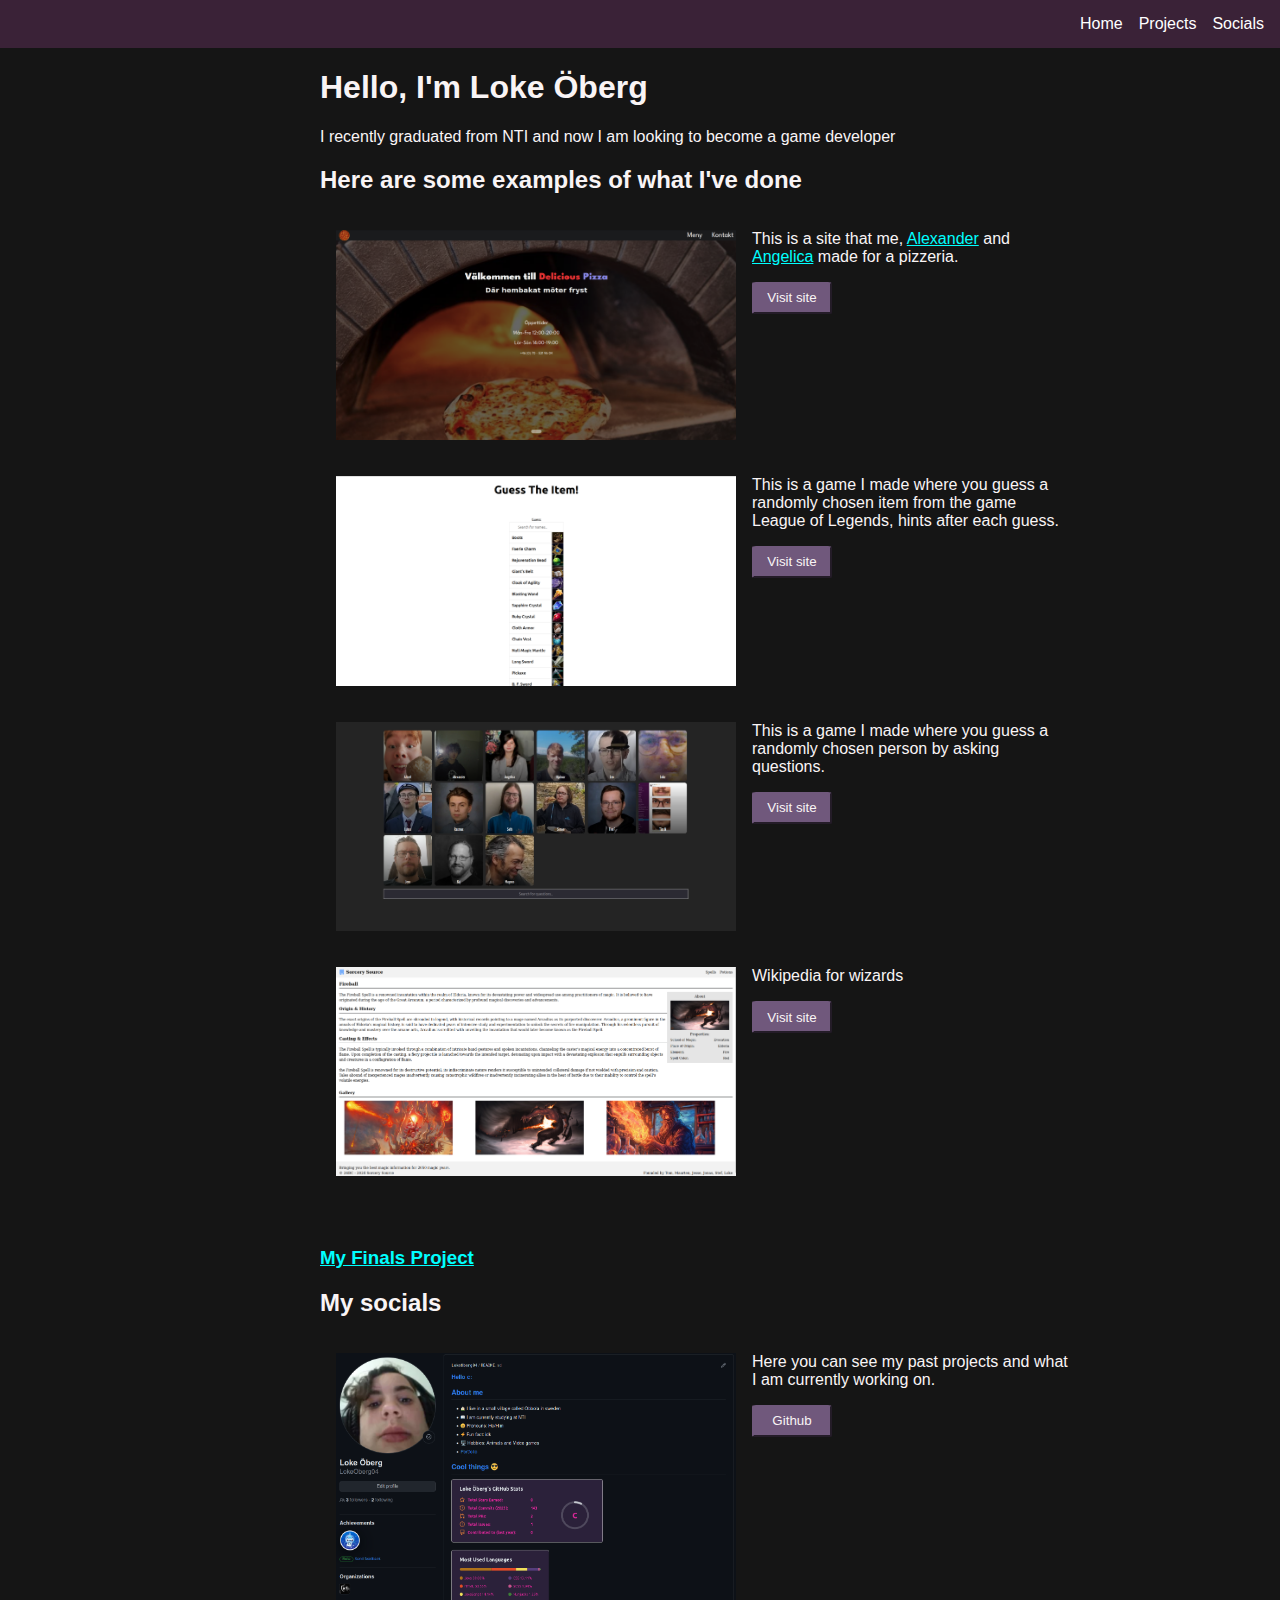
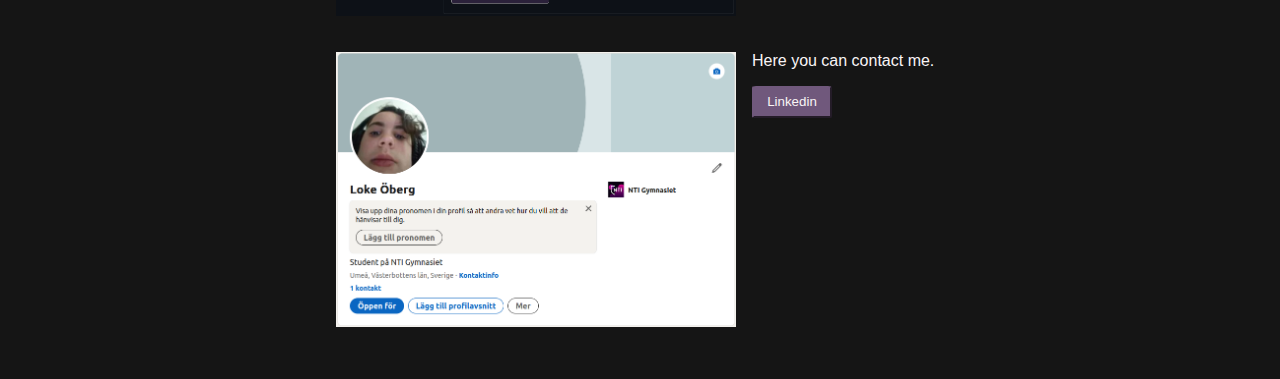
<file: index.html>
<!DOCTYPE html>
<html lang="en">

<head>
    <meta charset="UTF-8">
    <meta name="viewport" content="width=device-width, initial-scale=1.0">
    <meta name="description" content="Portfolio">
    <link rel="stylesheet" href="style.css">
    <title>Portfolio</title>
</head>

<body id="home">
    <nav>
        <a aria-label="Home" href="#home">Home</a>
        <a aria-label="Projects" href="#projects">Projects</a>
        <a aria-label="Socials" href="#socials">Socials</a>
    </nav>
    <main class="container">
        <div>
            <h1>Hello, I'm Loke Öberg</h1>
            <p>I recently graduated from NTI and now I am looking to become a game developer
            </p>
        </div>

        <div id="projects">
            <h2>Here are some examples of what I've done </h2>
            <div class="contact">
                <div class="citem">
                    <div class="item-1">
                        <img src="images/pizza.png" alt="" style="width: 25rem;">
                    </div>
                    <div class="item-2">
                        <p>This is a site that me, <a aria-label="alexanders github"
                                href="https://github.com/Alex-mp4">Alexander</a> and <a
                                href="https://github.com/AngelicaSjodin">Angelica</a> made for a pizzeria.</p>
                        <a aria-label="Visit site" href="https://lokeoberg04.github.io/te4-pizza/">
                            <button>
                                Visit site
                            </button>
                    </div>
                    </a>
                </div>
                <div class="citem">
                    <div class="item-1">
                        <img src="images/guessTI.png" alt="" style="width: 25rem;">
                    </div>
                    <div class="item-2">
                        <p>This is a game I made where you guess a randomly chosen item from the game League of Legends,
                            hints after each guess.
                        </p>
                        <a aria-label="Visit site" href="https://master--fascinating-queijadas-14a3e5.netlify.app/">
                            <button>
                                Visit site
                            </button>
                        </a>
                    </div>
                </div>
                <div class="citem">
                    <div class="item-1">
                        <img src="images/GuessWho.png" alt="" style="width: 25rem;">
                    </div>
                    <div class="item-2">
                        <p>This is a game I made where you guess a randomly chosen person by asking questions.
                        </p>
                        <a aria-label="Visit site" href="https://te4-guess-who.netlify.app/">
                            <button>
                                Visit site
                            </button>
                        </a>
                    </div>
                </div>
                <div class="citem">
                    <div class="item-1">
                        <img src="images/Wizard.png" alt="" style="width: 25rem;">
                    </div>
                    <div class="item-2">
                        <p>Wikipedia for wizards
                        </p>
                        <a aria-label="Visit site" href="https://lokeoberg04.github.io/nederl-nderna/">
                            <button>
                                Visit site
                            </button>
                        </a>
                    </div>
                </div>
            </div>
            <a aria-label=" My Finals Project" href="./Gymnasiearbete efter feedback Loke Öberg.pdf">
                <h3>My Finals Project</h3>
            </a>
        </div>
        <h2>My socials</h2>
        <div class="contact" id="socials">
            <div class="citem">
                <div class="item-1">
                    <img src="images/githubS.png" alt="" style="width: 25rem;">
                </div>
                <div class="item-2">
                    <p>Here you can see my past projects and what I am currently working on.</p>
                    <a aria-label="My github" href="https://github.com/LokeOberg04">
                        <button>
                            Github
                        </button>
                </div>
                </a>
            </div>
            <div class="citem">
                <div class="item-1">
                    <img src="images/linkedin.png" alt="" style="width: 25rem;">
                </div>
                <div class="item-2">
                    <p>Here you can contact me.</p>
                    <a aria-label="My linkedin" href="https://www.linkedin.com/in/loke-%C3%B6berg-149b1a292/">
                        <button>
                            Linkedin
                        </button>
                    </a>
                </div>
            </div>
        </div>
    </main>
</body>

</html>
</file>
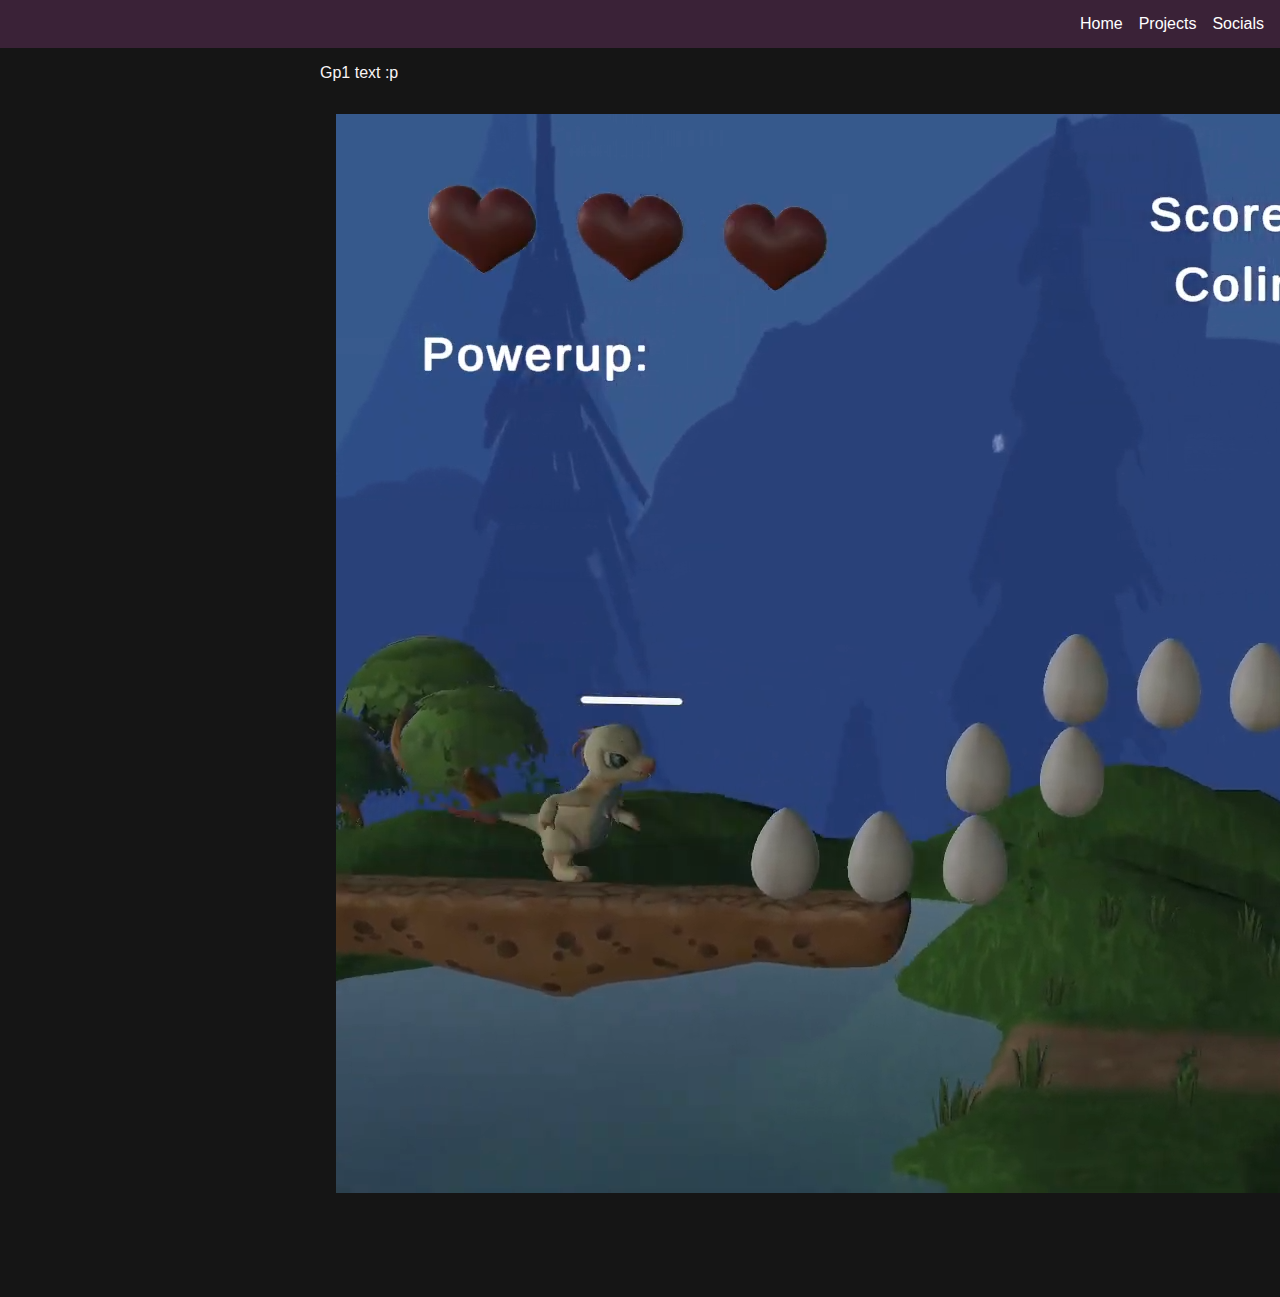
<file: GP1.html>
<!DOCTYPE html>
<html lang="en">

<head>
    <meta charset="UTF-8">
    <meta name="viewport" content="width=device-width, initial-scale=1.0">
    <meta name="description" content="Portfolio">
    <link rel="stylesheet" href="style.css">
    <title>Portfolio</title>
</head>

<body id="home">
    <nav>
        <a aria-label="Home" href="index.html#home">Home</a>
        <a aria-label="Projects" href="index.html#projects">Projects</a>
        <a aria-label="Socials" href="index.html#socials">Socials</a>
    </nav>
    <main class="projectPage">
        <div></div>
        <div class="citem"><p>Gp1 text :p</p></div>
                                                <div class="citem">
                    <div class="item-1">
                        <img src="images/GP1.png" alt="">
                    </div>
                    <div class="tags">
                        <div class="tag">
                            <p>16 People</p>
                        </div>
                        <div class="tag">
                            <p>2 Weeks</p>
                        </div>
                        <div class="tag">
                            <p>Unity</p>
                        </div>
                    </div>
                    <div class="item-2">
                        <p>RUUUUUUUUUUUUUUUUUUUUUUUUN.</p>
                        <!-- <a aria-label="View Project" href="https://futuregames.itch.io/cold-signal"> -->
                            <a aria-label="View Project" href="https://futuregames.itch.io/dashing-dinos">
                            <button>
                                Itch.Io Page
                            </button>
                        </a>
                    </div>
                </div>
    </main>
</body>

</html>
</file>
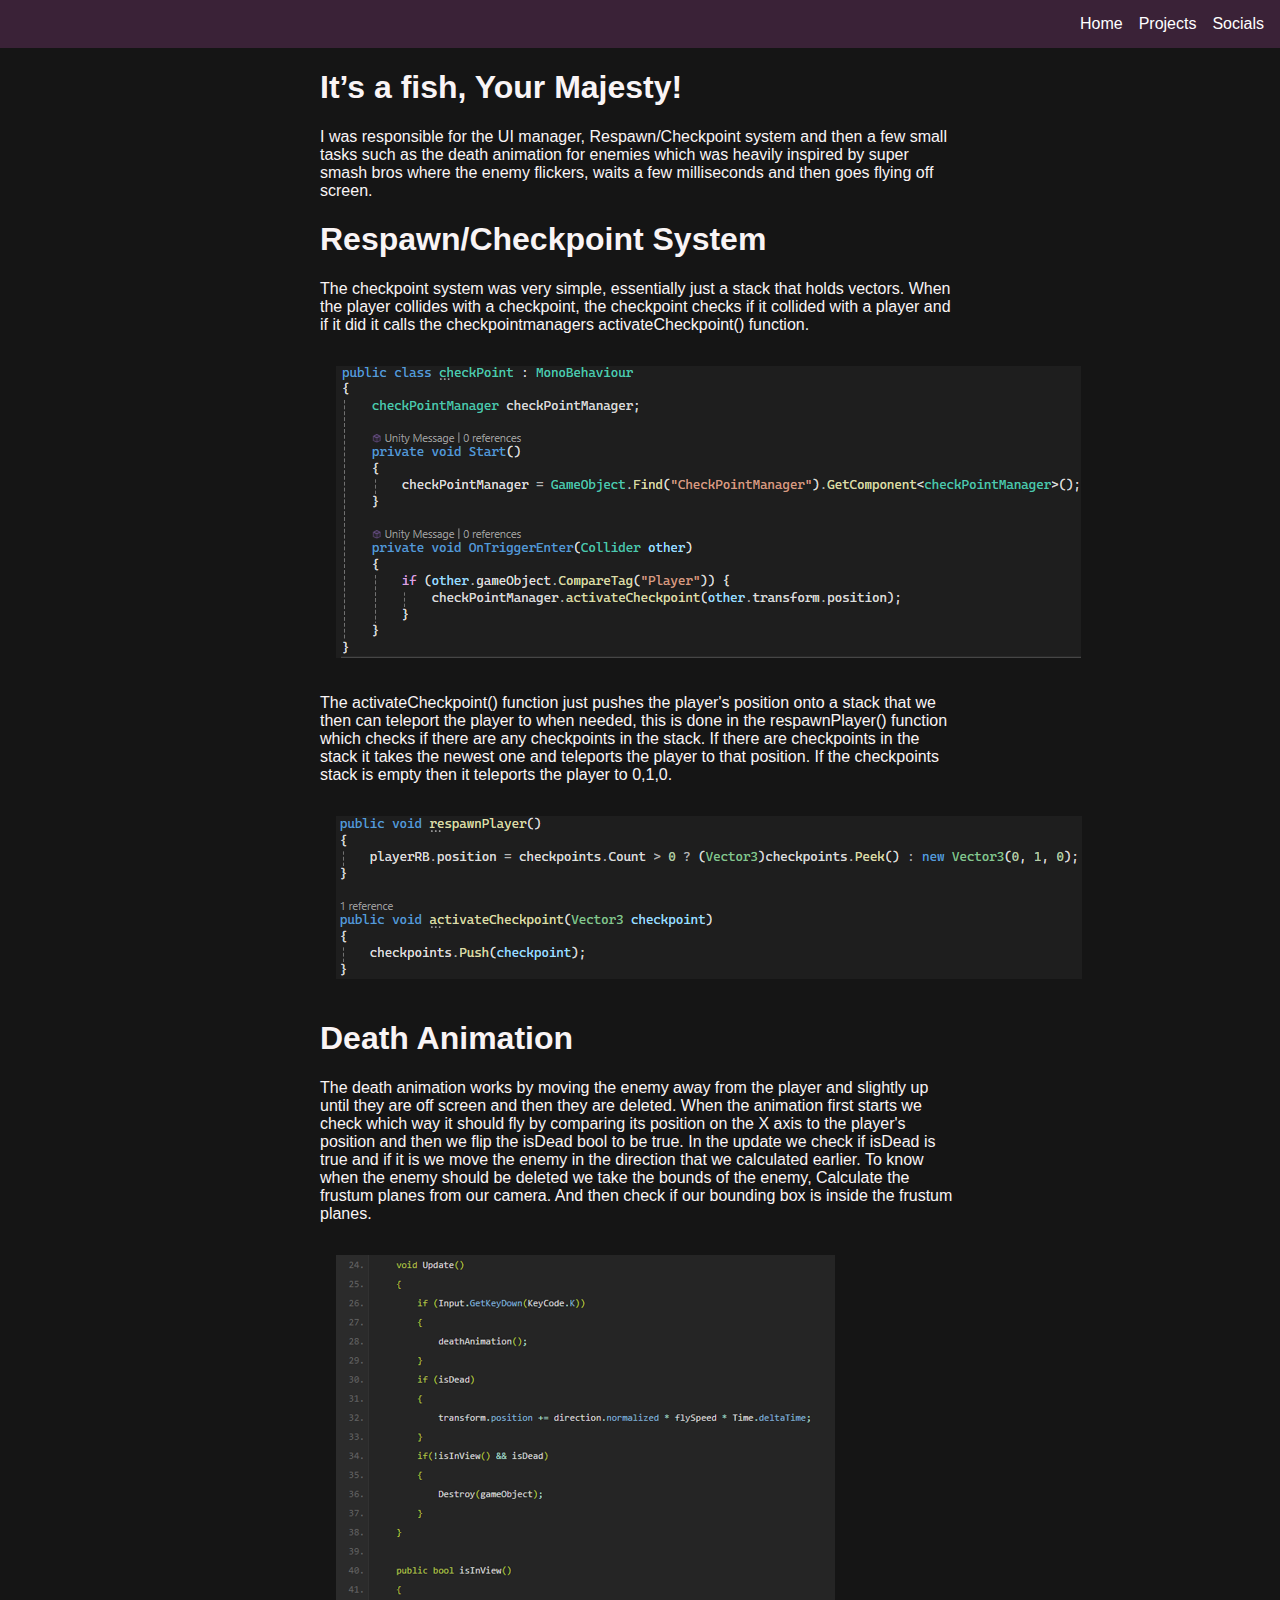
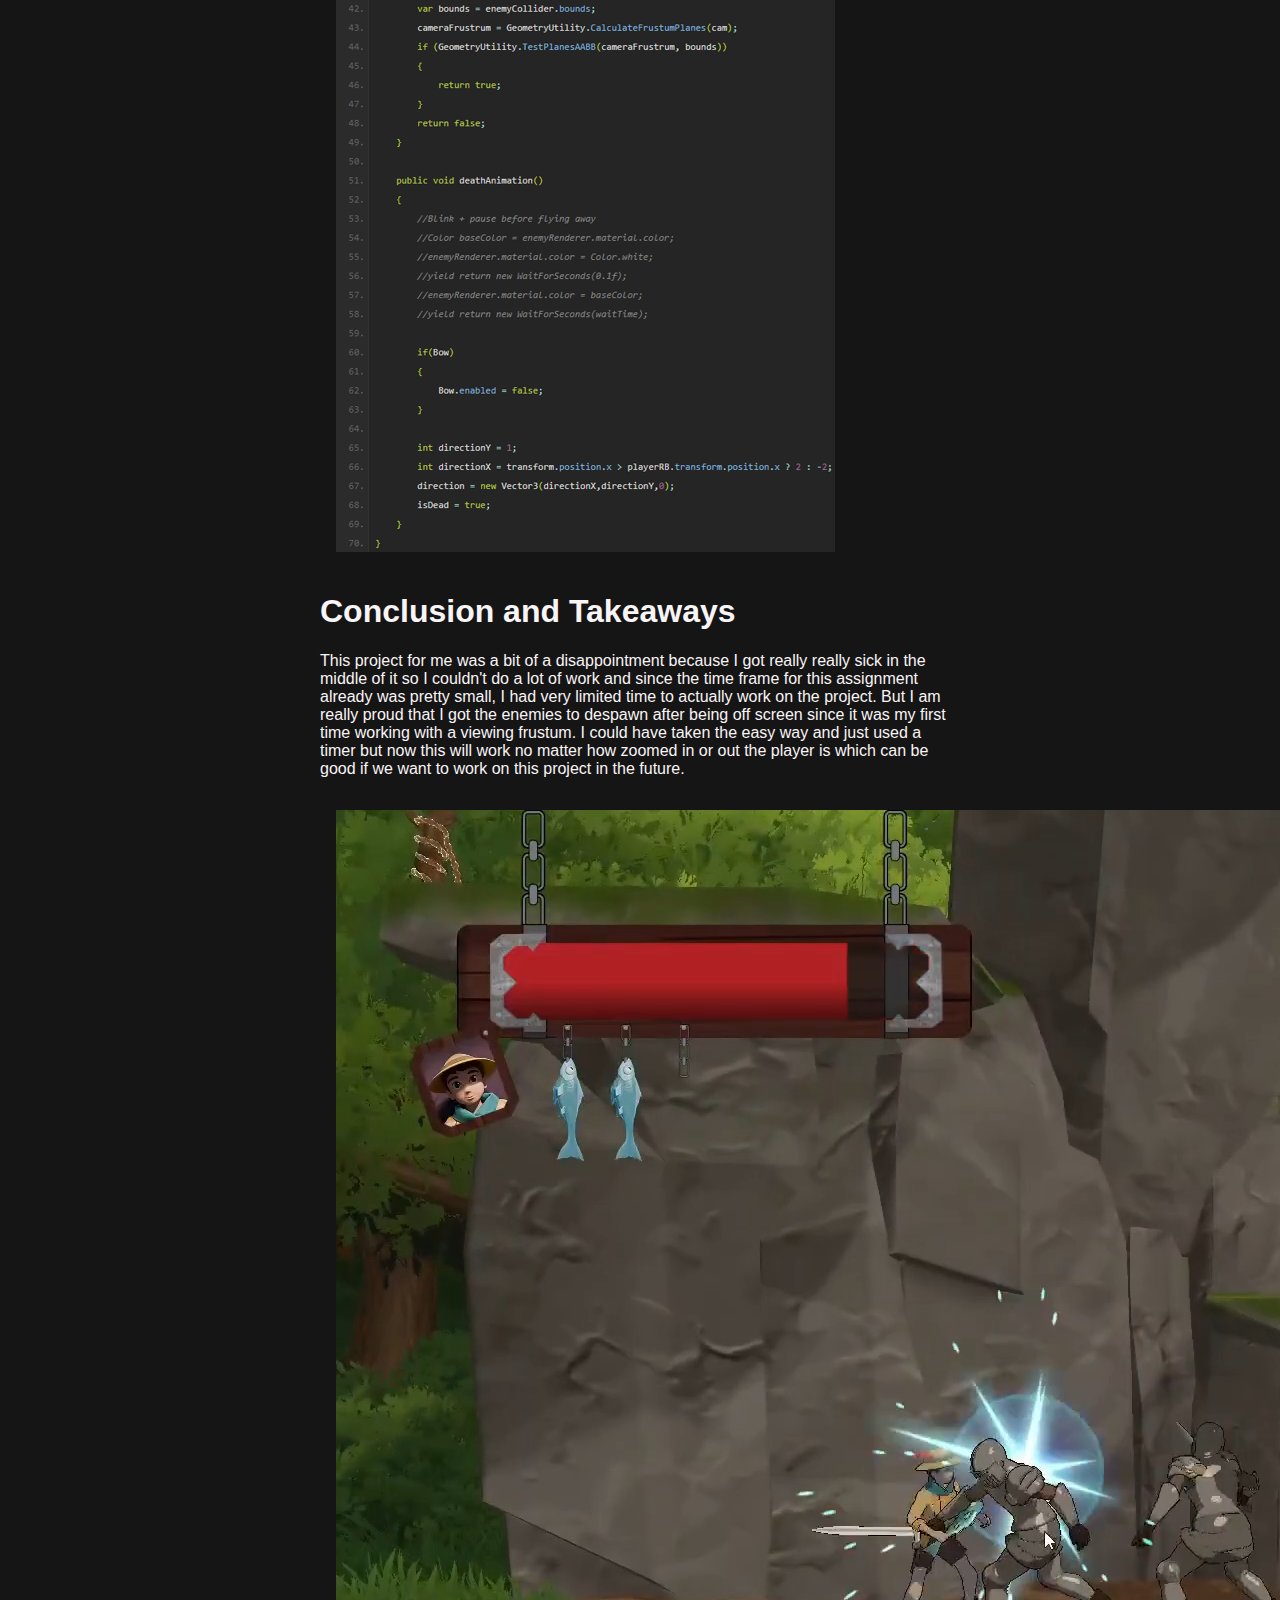
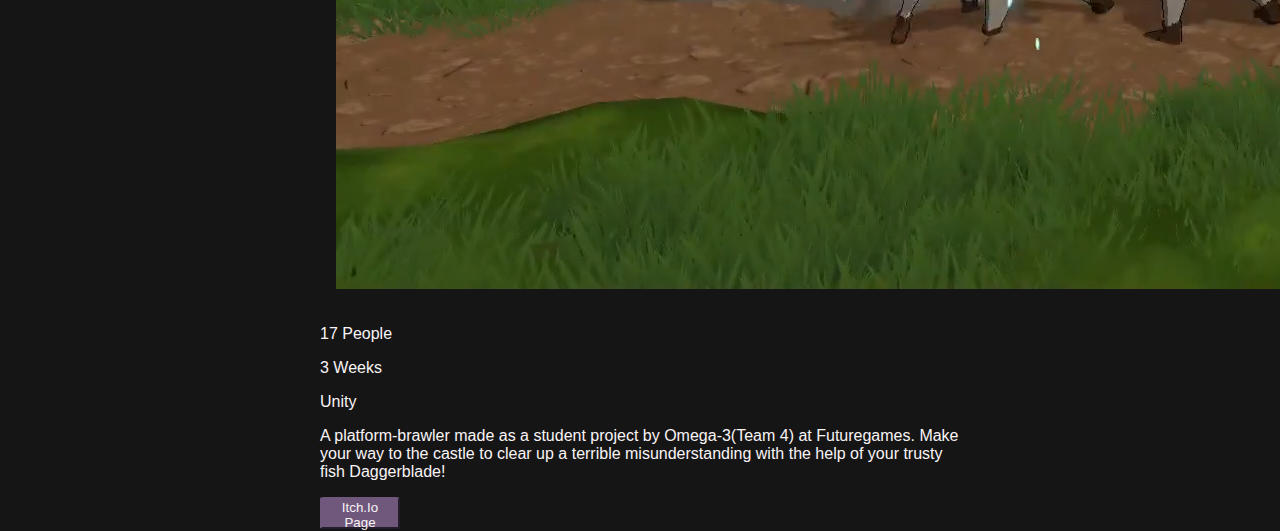
<file: GP2.html>
<!DOCTYPE html>
<html lang="en">

<head>
    <meta charset="UTF-8">
    <meta name="viewport" content="width=device-width, initial-scale=1.0">
    <meta name="description" content="Portfolio">
    <link rel="stylesheet" href="style.css">
    <title>Portfolio</title>
</head>

<body id="home">
    <nav>
        <a aria-label="Home" href="index.html#home">Home</a>
        <a aria-label="Projects" href="index.html#projects">Projects</a>
        <a aria-label="Socials" href="index.html#socials">Socials</a>
    </nav>
    <main class="projectPage">
        <div></div>
        <div class="infoCitem">
            <h1>It’s a fish, Your Majesty!</h1>
            <p>I was responsible for the UI manager, Respawn/Checkpoint system and then a few small tasks such as the
                death animation for enemies which was heavily inspired by super smash bros where the enemy flickers,
                waits a few milliseconds and then goes flying off screen.</p>
            <h1>Respawn/Checkpoint System</h1>
            <p>
                The checkpoint system was very simple, essentially just a stack that holds vectors. When the player
                collides with a checkpoint, the checkpoint checks if it collided with a player and if it did it calls
                the checkpointmanagers activateCheckpoint() function.
            </p>
            <img src="images/GP2 Checkpoint.png" alt="">
            <p>
                The activateCheckpoint() function just pushes the player's position onto a stack that we then can
                teleport the player to when needed, this is done in the respawnPlayer() function which checks if there
                are any checkpoints in the stack. If there are checkpoints in the stack it takes the newest one and
                teleports the player to that position. If the checkpoints stack is empty then it teleports the player to
                0,1,0.
            </p>
            <img src="images/GP2 Checkpoint manager.png" alt="">
            <h1>Death Animation</h1>
            <p>
                The death animation works by moving the enemy away from the player and slightly up until they are off
                screen and then they are deleted. When the animation first starts we check which way it should fly by
                comparing its position on the X axis to the player's position and then we flip the isDead bool to be
                true. In the update we check if isDead is true and if it is we move the enemy in the direction that we
                calculated earlier. To know when the enemy should be deleted we take the bounds of the enemy, Calculate
                the frustum planes from our camera. And then check if our bounding box is inside the frustum planes.
            </p>
            <img src="images/GP2 death animation.png" alt="">
            <h1>Conclusion and Takeaways</h1>
            <p>
                This project for me was a bit of a disappointment because I got really really sick in the middle of it
                so I couldn't do a lot of work and since the time frame for this assignment already was pretty small, I
                had very limited time to actually work on the project. But I am really proud that I got the enemies to
                despawn after being off screen since it was my first time working with a viewing frustum. I could have
                taken the easy way and just used a timer but now this will work no matter how zoomed in or out the
                player is which can be good if we want to work on this project in the future.
            </p>

        </div>
        <div class="infoCitem">
            <div class="item-1">
                <img src="images/GP2.png" alt="">
            </div>
            <div class="tags">
                <div class="tag">
                    <p>17 People</p>
                </div>
                <div class="tag">
                    <p>3 Weeks</p>
                </div>
                <div class="tag">
                    <p>Unity</p>
                </div>
            </div>
            <div class="item-2">
                <p>A platform-brawler made as a student project by Omega-3(Team 4) at Futuregames. Make your way
                    to the castle to clear up a terrible misunderstanding with the help of your trusty fish
                    Daggerblade!</p>
                <!-- <a aria-label="View Project" href="https://futuregames.itch.io/cold-signal"> -->
                <a aria-label="View Project" href="https://futuregames.itch.io/its-a-fish-your-majesty">
                    <button>
                        Itch.Io Page
                    </button>
                </a>
            </div>
        </div>
    </main>
</body>

</html>
</file>
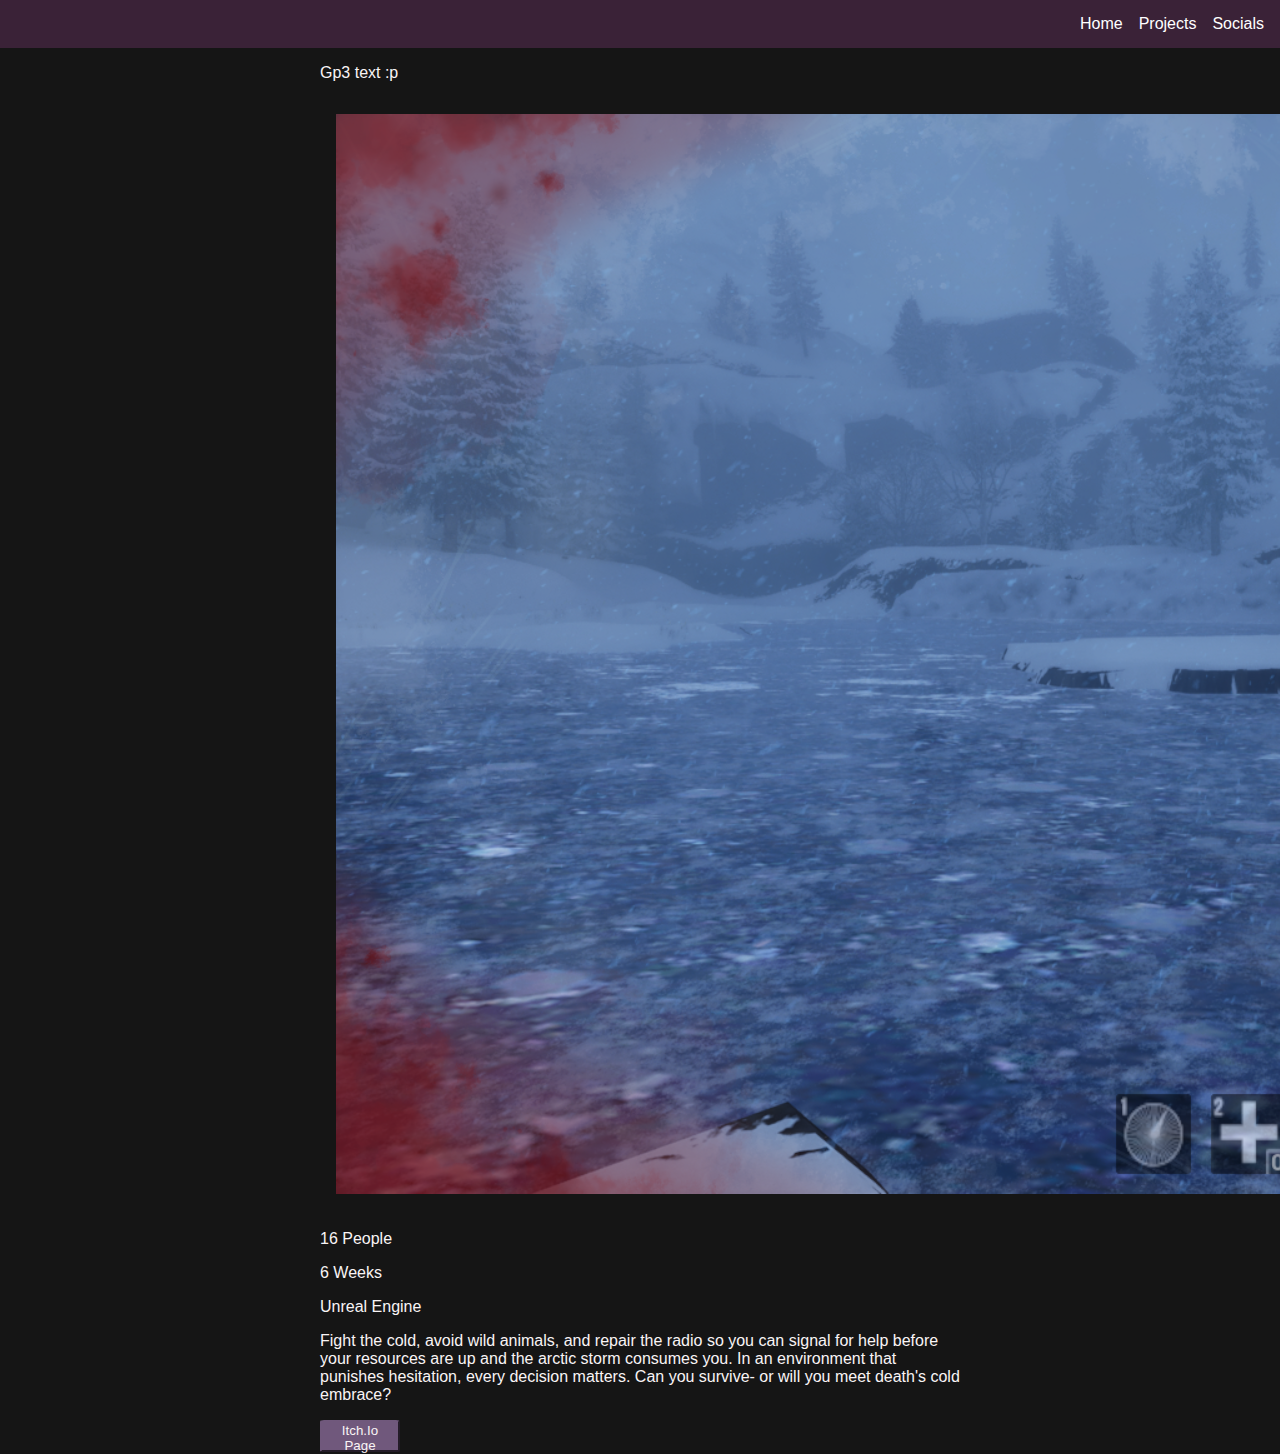
<file: GP3.html>
<!DOCTYPE html>
<html lang="en">

<head>
    <meta charset="UTF-8">
    <meta name="viewport" content="width=device-width, initial-scale=1.0">
    <meta name="description" content="Portfolio">
    <link rel="stylesheet" href="style.css">
    <title>Portfolio</title>
</head>

<body id="home">
    <nav>
        <a aria-label="Home" href="index.html#home">Home</a>
        <a aria-label="Projects" href="index.html#projects">Projects</a>
        <a aria-label="Socials" href="index.html#socials">Socials</a>
    </nav>
    <main class="projectPage">
        <div></div>
        <div class="infoCitem"><p>Gp3 text :p</p></div>
                <div class="infoCitem">
                    <div class="item-1">
                        <img src="images/coldSignal.png" alt="">
                    </div>
                    <div class="tags">
                        <div class="tag">
                            <p>16 People</p>
                        </div>
                        <div class="tag">
                            <p>6 Weeks</p>
                        </div>
                        <div class="tag">
                            <p>Unreal Engine</p>
                        </div>
                    </div>
                    <div class="item-2">
                        <p>Fight the cold, avoid wild animals, and repair the radio so you can signal for help before your resources are up and the arctic storm consumes you. In an environment that punishes hesitation, every decision matters. Can you survive- or will you meet death's cold embrace?</p>
                        <!-- <a aria-label="View Project" href="https://futuregames.itch.io/cold-signal"> -->
                            <a aria-label="View Project" href="https://futuregames.itch.io/cold-signal">
                            <button>
                                Itch.Io Page
                            </button>
                        </a>
                    </div>

                </div>
    </main>
</body>

</html>
</file>
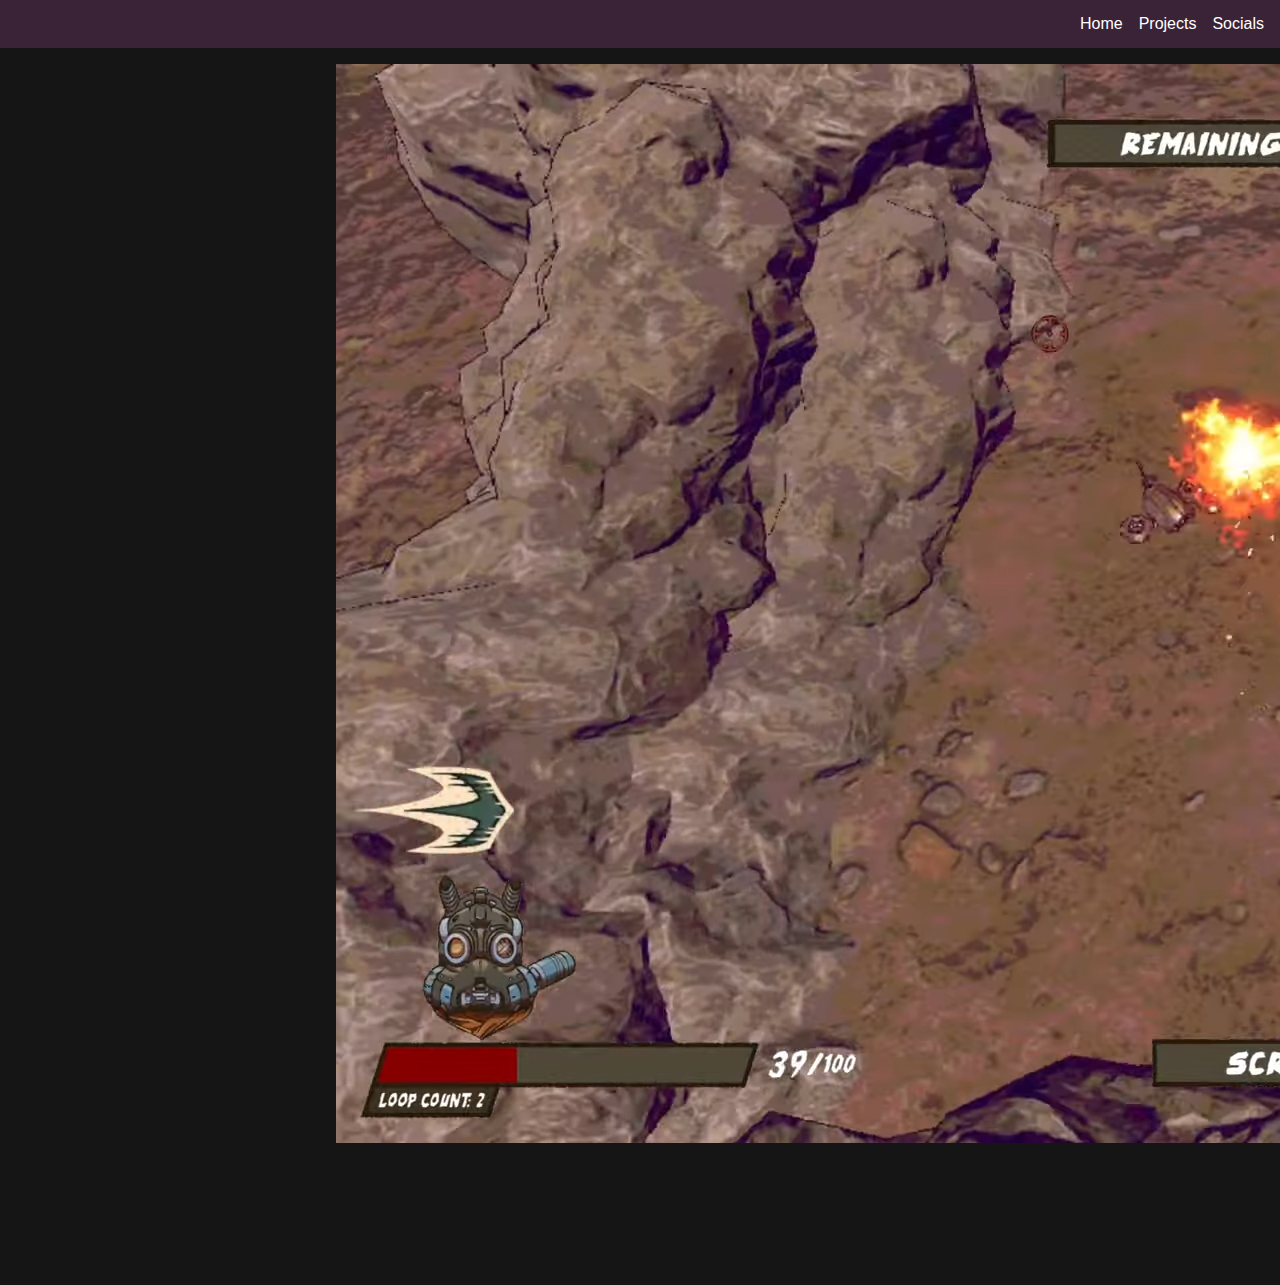
<file: GP4.html>
<!DOCTYPE html>
<html lang="en">

<head>
    <meta charset="UTF-8">
    <meta name="viewport" content="width=device-width, initial-scale=1.0">
    <meta name="description" content="Portfolio">
    <link rel="stylesheet" href="style.css">
    <title>Portfolio</title>
</head>

<body id="home">
    <nav>
        <a aria-label="Home" href="index.html#home">Home</a>
        <a aria-label="Projects" href="index.html#projects">Projects</a>
        <a aria-label="Socials" href="index.html#socials">Socials</a>
    </nav>
    <main class="container">
                                        <div class="citem">
                    <div class="item-1">
                        <img src="images/GP4.png" alt="">
                    </div>
                    <div class="tags">
                        <div class="tag">
                            <p>9 People</p>
                        </div>
                        <div class="tag">
                            <p>4 Weeks</p>
                        </div>
                        <div class="tag">
                            <p>Unreal Engine</p>
                        </div>
                    </div>
                    <div class="item-2">
                        <p>Roguelite Twinstick Shooter in a post-apocalyptic chaotic harsh environment where the goal is to kill as many enemies as possible get the best loot and get a highscore.</p>
                        <!-- <a aria-label="View Project" href="https://futuregames.itch.io/cold-signal"> -->
                    </div>

                </div>
    </main>
</body>

</html>
</file>
<file: style.css>
:root {
    --base-font: sans-serif;

    --step--2: clamp(0.78rem, calc(0.77rem + 0.03vw), 0.80rem);
    --step--1: clamp(0.94rem, calc(0.92rem + 0.11vw), 1.00rem);
    --step-0: clamp(1.13rem, calc(1.08rem + 0.22vw), 1.25rem);
    --step-1: clamp(1.35rem, calc(1.28rem + 0.37vw), 1.56rem);
    --step-2: clamp(1.62rem, calc(1.50rem + 0.58vw), 1.95rem);
    --step-3: clamp(1.94rem, calc(1.77rem + 0.87vw), 2.44rem);
    --step-4: clamp(2.33rem, calc(2.08rem + 1.25vw), 3.05rem);
    --step-5: clamp(2.80rem, calc(2.45rem + 1.77vw), 3.82rem);

    --space-3xs: clamp(0.31rem, calc(0.31rem + 0.00vw), 0.31rem);
    --space-2xs: clamp(0.56rem, calc(0.54rem + 0.11vw), 0.63rem);
    --space-xs: clamp(0.88rem, calc(0.85rem + 0.11vw), 0.94rem);
    --space-s: clamp(1.13rem, calc(1.08rem + 0.22vw), 1.25rem);
    --space-m: clamp(1.69rem, calc(1.62rem + 0.33vw), 1.88rem);
    --space-l: clamp(2.25rem, calc(2.16rem + 0.43vw), 2.50rem);
    --space-xl: clamp(3.38rem, calc(3.24rem + 0.65vw), 3.75rem);
    --space-2xl: clamp(4.50rem, calc(4.33rem + 0.87vw), 5.00rem);
    --space-3xl: clamp(6.75rem, calc(6.49rem + 1.30vw), 7.50rem);

    /* One-up pairs */
    --space-3xs-2xs: clamp(0.31rem, calc(0.20rem + 0.54vw), 0.63rem);
    --space-2xs-xs: clamp(0.56rem, calc(0.43rem + 0.65vw), 0.94rem);
    --space-xs-s: clamp(0.88rem, calc(0.74rem + 0.65vw), 1.25rem);
    --space-s-m: clamp(1.13rem, calc(0.86rem + 1.30vw), 1.88rem);
    --space-m-l: clamp(1.69rem, calc(1.40rem + 1.41vw), 2.50rem);
    --space-l-xl: clamp(2.25rem, calc(1.73rem + 2.61vw), 3.75rem);
    --space-xl-2xl: clamp(3.38rem, calc(2.81rem + 2.83vw), 5.00rem);
    --space-2xl-3xl: clamp(4.50rem, calc(3.46rem + 5.22vw), 7.50rem);

    /* Custom pairs */
    --space-s-l: clamp(1.13rem, calc(0.65rem + 2.39vw), 2.50rem);

    --color-primary1: #151515;
    --color-primary2: #F9F4F5;
    --color-secondary: #3a2237;
    --color-tertiary1: #70587C;
    --color-tertiary2: #C8B8DB;
    --color-border: #C7C7C7;
}

html {
    scroll-behavior: smooth;
    margin: 0;
    height: 100%;
}

body {
    font-family: 'League Spartan', sans-serif;
    background-color: var(--color-primary1);
    color: var(--color-primary2);
    margin: 0;
    height: 100%;
    justify-content: center;
    padding-top: 3rem;
    padding-bottom: 3rem;
}

main {
    padding-left: 25%;
    padding-right: 25%;
}

a {
    color: #00ffff;
}

nav {
    position: fixed;
    display: flex;
    background-color: var(--color-secondary);
    width: 100%;
    height: 3rem;
    justify-content: end;
    top: 0;
}

nav a {
    border-color: #151515;
    margin-top: auto;
    margin-bottom: auto;
    padding-right: 1rem;
    text-decoration-line: none;
    color: white;
}

img {
    padding: 1rem;
}

button {
    color: var(--color-primary2);
    background-color: var(--color-tertiary1);
    border-color: var(--color-tertiary1);
    border-radius: 5%;
    height: 2rem;
    width: 5rem;
}

.contact {
    display: grid;
    padding-bottom: 2rem;
    align-items: center;
}

.citem {
    display: grid;
    grid-template-columns: [col1] auto [col2] 50%
}

.item-1 {
    grid-column-start: 1;
    grid-column-end: 2;
}

.item-2 {
    grid-column-start: 2;
    grid-column-end: 3;
}

:target {
    scroll-margin-top: 3rem;
}
</file>
